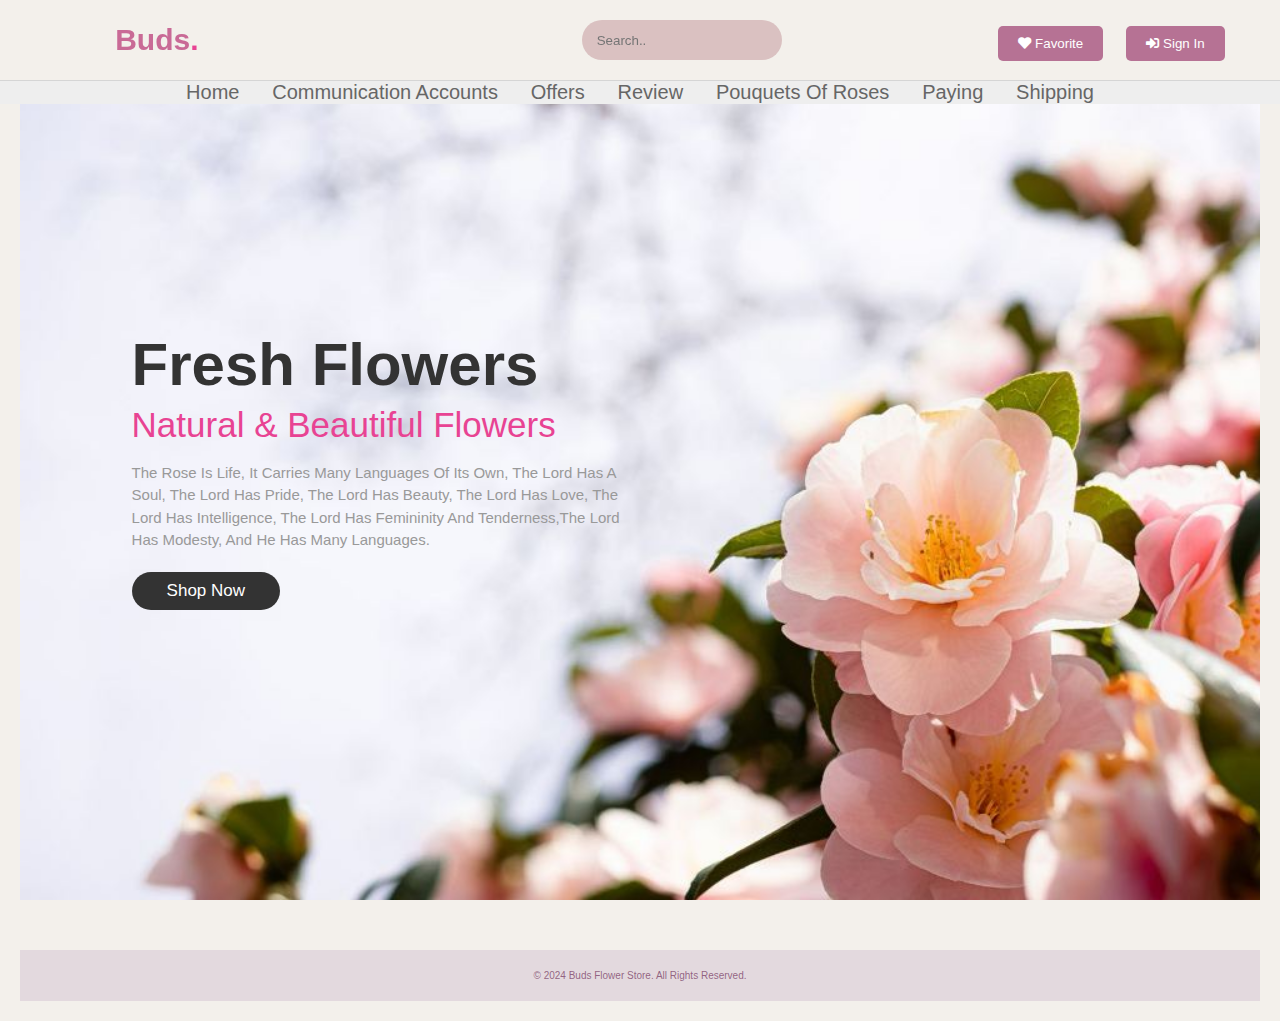
<file: index.html>
<!DOCTYPE html>
<html lang="en">
    <head>
    <meta charset="UTF-8">
    <meta http-equiv="X-UA-Compatible" content="IE=edge">
    <meta name="viewport" content="width=device-width, initial-scale=1.0">
    <!-- font awesome cdn link-->
    <link rel="stylesheet" href="https://cdnjs.cloudflare.com/ajax/libs/font-awesome/5.15.4/css/all.min.css">
    <!-- custom css fils link-->
    <link rel="stylesheet" href="style.css">
    <title>Buds</title>
    </head>
    <body>
      <!-- header section starts -->
      <header>

        <input type="checkbox" name="" id="toggler">
        <label for="toggler" class="fas fa-bars"></label>

        <a href="#" class="logo">Buds<span>.</span></a>
        <input placeholder="Search.." id="input" class="input" name="text" type="search">
        </form>
  <button class="login-btn"><i class="fas fa-sign-in-alt"></i> sign in </button>
<button class="favorite-btn"><i class="fas fa-heart"></i> Favorite</button>
       
        <nav class="navbar">
        <a href="index.html">Home</a>  
        <a href="html3.html">Communication accounts</a>    
        <a href="home.html">Offers</a>
        <a href="Opinions.html">Review</a>
        <a href="pouquets.html">pouquets of roses</a>
        <a href="paying.html">Paying</a>
        <a href="Shipping.html">Shipping</a>
        </nav>
        <form>

      </header>
       <!-- header section ends-->

       <!-- home section starts-->
       <section class="home" id="home">
        <div class="content">
          <h3>fresh flowers</h3>
          <span> natural & beautiful flowers </span>
          <p>The Rose is life, it carries many languages of its own, 
            the Lord has a soul, the Lord has pride, the Lord has beauty, 
            the Lord has love, the Lord has intelligence,
            the Lord has femininity and tenderness,the Lord has modesty,
             and he has many languages.</p>
             <a href="Rose.html" class="btn">shop now</a>
        </div>
       </section>
       <!-- home section ends -->
       <footer class="footer">
        <p>&copy; 2024 Buds Flower Store. All rights reserved.</p>
      </footer>

    </body>
</html>
</file>
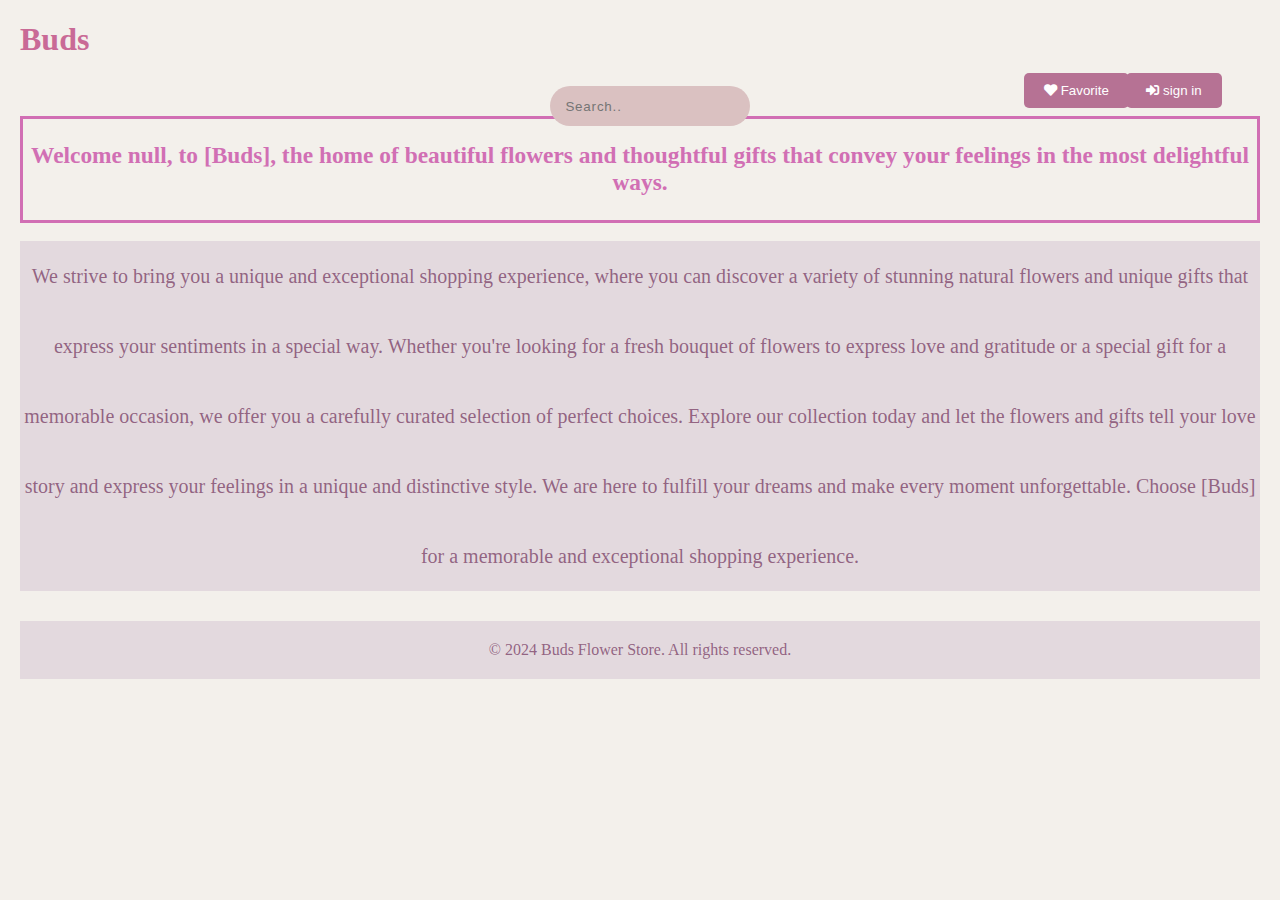
<file: h2.html>
<!DOCTYPE html>
<html>
<head>
    <meta charset="UTF-8">
    <title> what it is Buds?</title>
    <link rel="stylesheet" type="text/css" href="c2.css" media="all">
    <link rel="stylesheet" href="https://cdnjs.cloudflare.com/ajax/libs/font-awesome/5.15.4/css/all.min.css">
</head>
<body>
    <p> <h1>Buds</h1></p> <br>
    <br>
    <div class="pr1">
    <script type = "text/javascript">
        
         var name; 
        
         name = window.prompt( "Please enter your name" );
        
         document.writeln( "<h3>Welcome " + name +
         ", to [Buds], the home of beautiful flowers and thoughtful gifts that convey your feelings in the most delightful ways.</h3>" );
        
         </script>
         </div> <br>
    <div class="p1">
        We strive to bring you a unique and exceptional shopping experience, where you can discover a variety of stunning natural flowers and unique gifts that express your sentiments in a special way.
       Whether you're looking for a fresh bouquet of flowers to express love and gratitude or a special gift for a memorable occasion, we offer you a carefully curated selection of perfect choices. Explore our collection today and let the flowers and gifts tell your love story and express your feelings in a unique and distinctive style.
       We are here to fulfill your dreams and make every moment unforgettable. Choose [Buds] for a memorable and exceptional shopping experience.
    </div>
    <button class="login-btn"><i class="fas fa-sign-in-alt"></i> sign in </button>
    <button class="favorite-btn"><i class="fas fa-heart"></i> Favorite</button>
    <form>
        <input placeholder="Search.." id="input" class="input" name="text" type="search">     
    </form>     
    <footer class="footer">
        <p>&copy; 2024 Buds Flower Store. All rights reserved.</p>
      </footer>
</body>
</html>
</file>
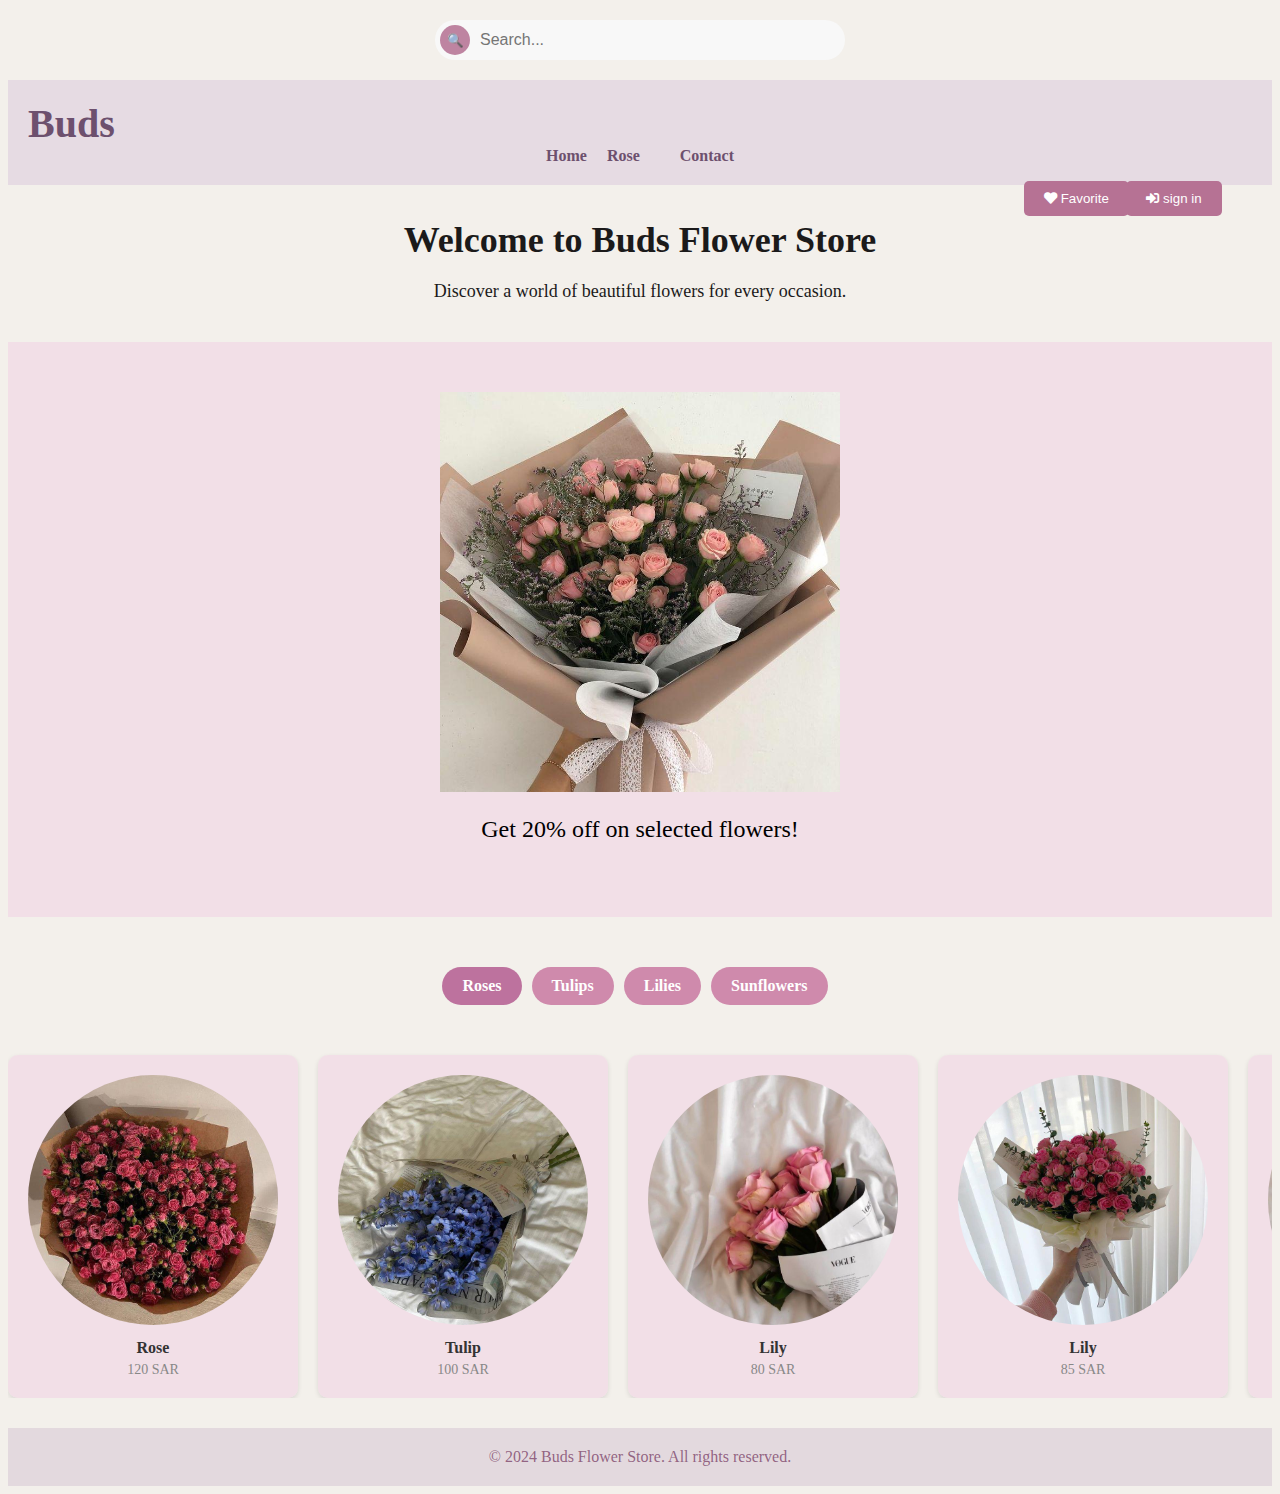
<file: home.html>
<!DOCTYPE html>
<html>
<head>
  <title>Flower Store</title>
  <link rel="stylesheet" type="text/css" href="home.css" media="all">
  <link rel="stylesheet" href="https://cdnjs.cloudflare.com/ajax/libs/font-awesome/5.15.4/css/all.min.css">

</head>
<body>
  <button class="login-btn"><i class="fas fa-sign-in-alt"></i> sign in </button>
  <button class="favorite-btn"><i class="fas fa-heart"></i> Favorite</button>
    <div class="search-bar">
        <button class="search-button">&#128269;</button>
        <input type="text" class="search-input" placeholder="Search...">
        
      </div>

    <div class="navbar">
        <div class="logo">
          <a href="#" style="font-size: 40px;">Buds </a>
        </div>
        <ul class="nav-links">
          <li><a href="index.html">Home</a></li>
          <li><a href="Rose.html">Rose</a></li>
          <li><a href="#"></a></li>
          <li><a href="#">Contact</a></li>
        </ul>
      </div>
      <div class="welcome-section">
        <h1>Welcome to Buds Flower Store</h1>
        <p>Discover a world of beautiful flowers for every occasion.</p>
        
      </div>
     
      
  <div class="offer-section">
    <img class="offer-image" src="img/f5.jpeg" alt="Offer Image">
    <p class="offer-discount">Get 20% off on selected flowers!</p>
  </div>
      
      
      <div class="store-container">
        <!-- Store items code -->
      </div>



      <div class="categories">
        <div class="category selected" onclick="selectCategory(this)">Roses</div>
        <div class="category" onclick="selectCategory(this)">Tulips</div>
        <div class="category" onclick="selectCategory(this)">Lilies</div>
        <div class="category" onclick="selectCategory(this)">Sunflowers</div>
      </div>

  <div class="store-container">
    <div class="store-item">
      <img src="img/f6.jpeg" alt="Flower 1">
      <div class="name">Rose</div>
      <div class="price">120 SAR</div>
    </div>
    
    <div class="store-item">
      <img src="img/f2.jpeg" alt="Flower 2">
      <div class="name">Tulip</div>
      <div class="price">  100 SAR</div>
    </div>
    
    <div class="store-item">
      <img src="img/f3.jpeg" alt="Flower 3">
      <div class="name">Lily</div>
      <div class="price">80 SAR</div>
    </div>
    <div class="store-item">
        <img src="img/f4.jpeg" alt="Flower 3">
        <div class="name">Lily</div>
        <div class="price">85 SAR</div>
      </div>

      <div class="store-item">
        <img src="img/f3.jpeg" alt="Flower 3">
        <div class="name">Lily</div>
        <div class="price">90 SAR</div>
      </div>
      <div class="store-item">
        <img src="img/f4.jpeg" alt="Flower 3">
        <div class="name">Lily</div>
        <div class="price">95 SAR</div>
      </div>

      <div class="store-item">
        <img src="img/f7.jpeg" alt="Flower 3">
        <div class="name">Lily</div>
        <div class="price">  110 SAR</div>
      </div>
    
    <!-- Add more store items here -->
  </div>
  
  
  <footer class="footer">
    <p>&copy; 2024 Buds Flower Store. All rights reserved.</p>
  </footer>
  <script>
    // JavaScript code
    window.addEventListener('DOMContentLoaded', function() {
      // Get references to the store items
      const storeItems = document.querySelectorAll('.store-item');
      
      // Add event listener to each store item for click
      storeItems.forEach(function(item) {
        item.addEventListener('click', function() {
          // Get the name and price of the clicked item
          const name = item.querySelector('.name').textContent;
          const price = item.querySelector('.price').textContent;
          
          // Display the clicked item's details in an alert
          alert(`You selected ${name} priced at ${price}`);
        });
      });
    });
  </script>
</body>
</html>
</file>
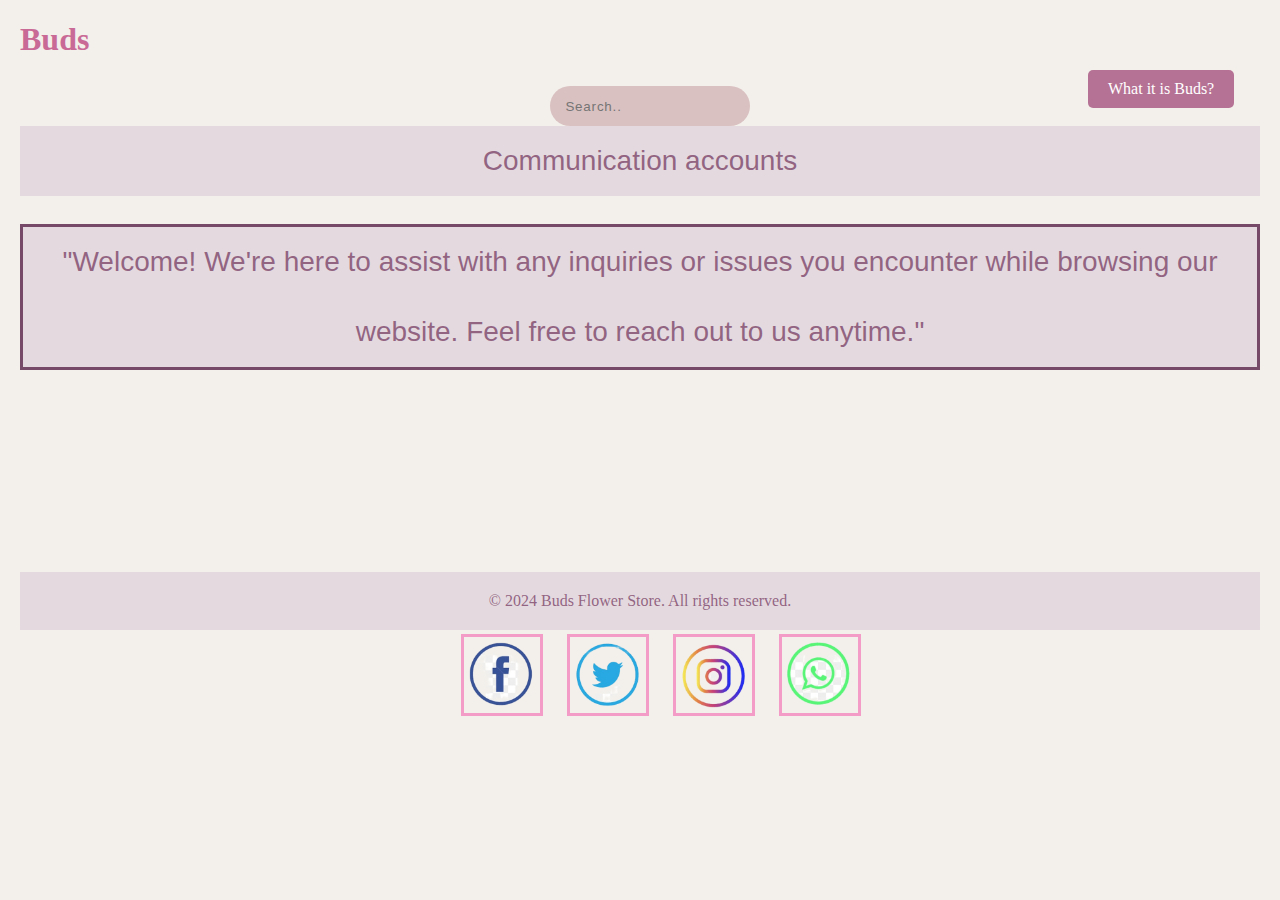
<file: html3.html>
<!DOCTYPE html>
<html>
<head>
    <meta charset="UTF-8">
    <title> Communication accounts</title>
    <link rel="stylesheet" type="text/css" href="css3.css" media="all">
</head>
<body>
    
    <p> <h1>Buds</h1></p> <br>
    
    
    <form>
     <input placeholder="Search.." id="input" class="input" name="text" type="search">     
    </form>

    <P class="p1">Communication accounts</P>
    <div class="p11">
      <a href="h2.html" class="btn">What it is Buds?</a>
    </div>
    <p class="p2">"Welcome! We're here to assist with any inquiries or issues you encounter while browsing our website. Feel free to reach out to us anytime."</p>
     <div class="s1">
    <a href="https://www.facebook.com" target="_blank" ><img src="f.png" alt="Facebook" class="social-icon"></a>
    <a href="https://twitter.com" target="_blank" ><img src="t.png" alt="twitter" class="social-icon"></a>
    <a href="https://www.instagram.com" target="_blank" ><img src="in.png" alt="instagram" class="social-icon"></a>
    <a href="https://web.whatsapp.com" target="_blank" ><img src="w.png" alt="whatsapp" class="social-icon"></a>
  </div>
  <br><br><br>
  
  <br><br><br><br><br>
  <footer class="footer">
    <p>&copy; 2024 Buds Flower Store. All rights reserved.</p>
  </footer>
 
</body>
</file>
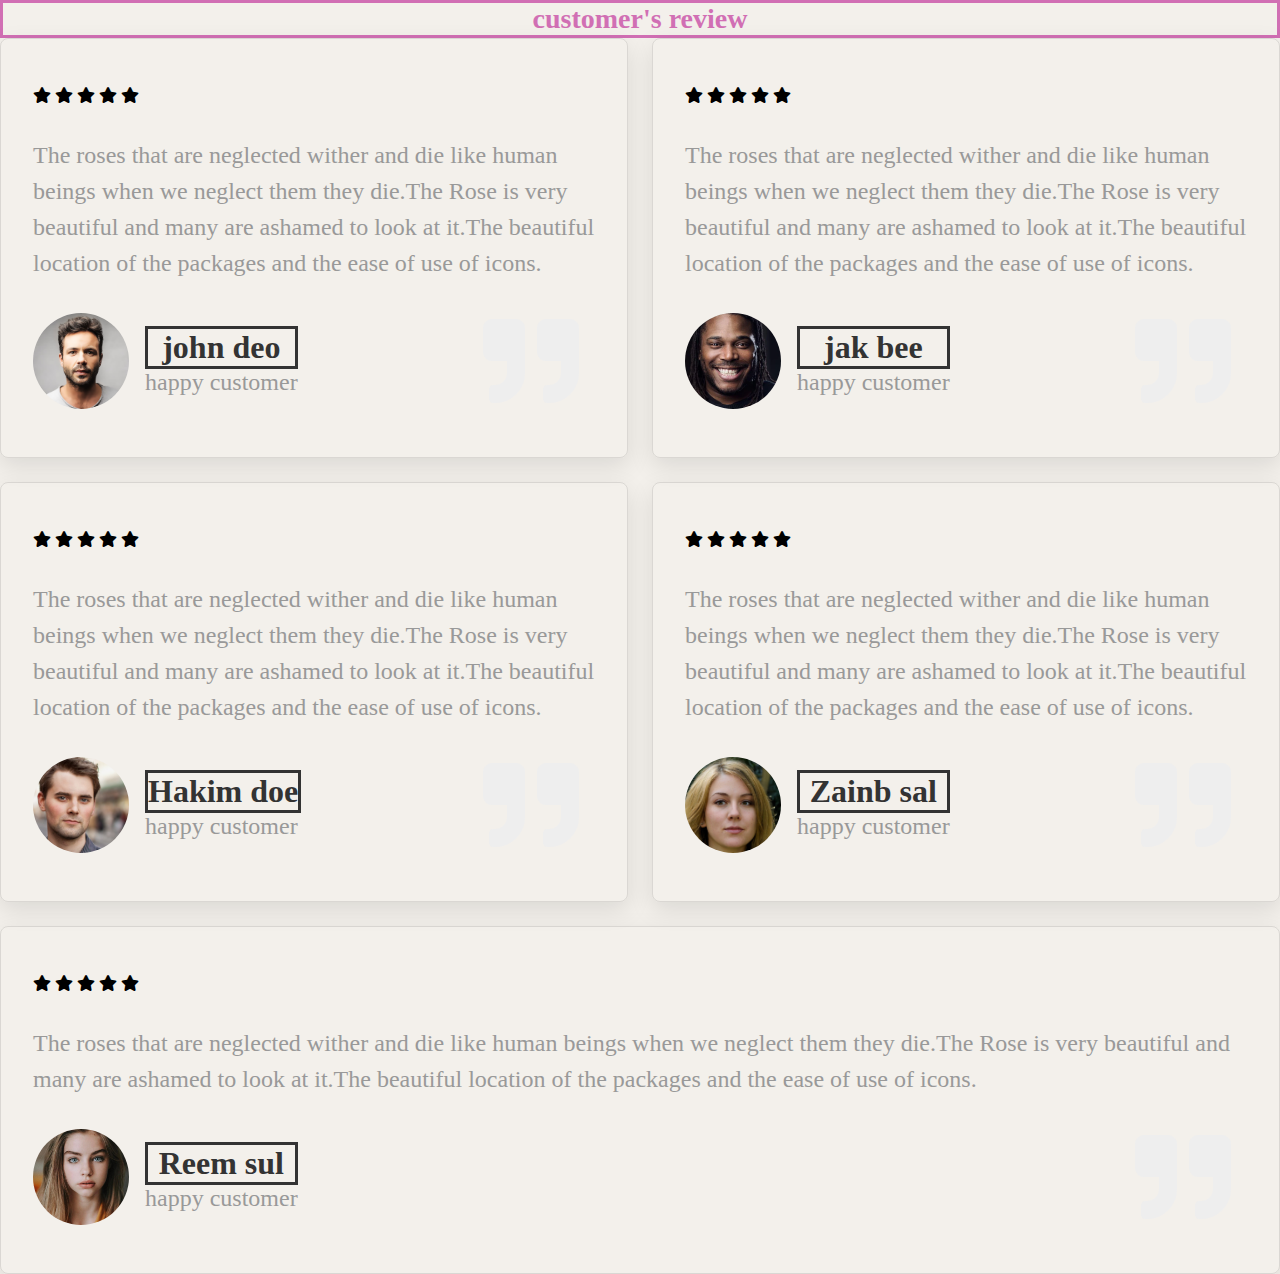
<file: Opinions.html>
<!DOCTYPE html>
<html lang="en">
    <head>
    <meta charset="UTF-8">
    <meta http-equiv="X-UA-Compatible" content="IE=edge">
    <meta name="viewport" content="width=device-width, initial-scale=1.0">
    <!-- font awesome cdn link-->
    <link rel="stylesheet" href="https://cdnjs.cloudflare.com/ajax/libs/font-awesome/5.15.4/css/all.min.css">
    <!-- custom css fils link-->
    <link rel="stylesheet" href="style..css">
    <title>customer's review </title>
    </head>
    <body>
        <!-- review section starts -->

        <section class="review" id="review">
          <h3 class="heading">  <span> customer's review</span> </h3>
         
          <div class="box-container">
         
          <div class="box">
          <div class="starts">
          <i class="fas fa-star"></i>
          <i class="fas fa-star"></i>
          <i class="fas fa-star"></i>
          <i class="fas fa-star"></i>
          <i class="fas fa-star"></i>
          </div>
          <p>The roses that are neglected wither and die like human beings  
          when we neglect them they die.The Rose is very beautiful and many 
          are ashamed to look at it.The beautiful location of the packages 
          and the ease of use of icons.</p>
          <div class="user">
          <img src="photos/cc1.jpeg" alt="">
          <div class="user-info">
          <h3>john deo</h3>
          <span>happy customer</span>
          </div>
          </div>
          <span class="fas fa-quote-right"></span>
          </div>
         
          <div class="box">
          <div class="starts">
          <i class="fas fa-star"></i>
          <i class="fas fa-star"></i>
          <i class="fas fa-star"></i>
          <i class="fas fa-star"></i>
          <i class="fas fa-star"></i>
          </div>
          <p>The roses that are neglected wither and die like human beings  
          when we neglect them they die.The Rose is very beautiful and many 
          are ashamed to look at it.The beautiful location of the packages 
          and the ease of use of icons.</p>
          <div class="user">
          <img src="photos/cc2.png" alt="">
          <div class="user-info">
          <h3>jak bee</h3>
          <span>happy customer</span>
          </div>
          </div>
          <span class="fas fa-quote-right"></span>
          </div>
         
         
          <div class="box">
          <div class="starts">
          <i class="fas fa-star"></i>
          <i class="fas fa-star"></i>
          <i class="fas fa-star"></i>
          <i class="fas fa-star"></i>
          <i class="fas fa-star"></i>
          </div>
          <p>The roses that are neglected wither and die like human beings  
          when we neglect them they die.The Rose is very beautiful and many 
          are ashamed to look at it.The beautiful location of the packages 
          and the ease of use of icons.</p>
          <div class="user">
          <img src="photos/cc3.jpeg" alt="">
          <div class="user-info">
          <h3>Hakim doe</h3>
          <span>happy customer</span>
          </div>
          </div>
          <span class="fas fa-quote-right"></span>
          </div>

          <div class="box">
            <div class="starts">
            <i class="fas fa-star"></i>
            <i class="fas fa-star"></i>
            <i class="fas fa-star"></i>
            <i class="fas fa-star"></i>
            <i class="fas fa-star"></i>
            </div>
            <p>The roses that are neglected wither and die like human beings  
            when we neglect them they die.The Rose is very beautiful and many 
            are ashamed to look at it.The beautiful location of the packages 
            and the ease of use of icons.</p>
            <div class="user">
            <img src="photos/cc4.jpeg" alt="">
            <div class="user-info">
            <h3>Zainb sal</h3>
            <span>happy customer</span>
            </div>
            </div>
            <span class="fas fa-quote-right"></span>
            </div>


            <div class="box">
              <div class="starts">
              <i class="fas fa-star"></i>
              <i class="fas fa-star"></i>
              <i class="fas fa-star"></i>
              <i class="fas fa-star"></i>
              <i class="fas fa-star"></i>
              </div>
              <p>The roses that are neglected wither and die like human beings  
              when we neglect them they die.The Rose is very beautiful and many 
              are ashamed to look at it.The beautiful location of the packages 
              and the ease of use of icons.</p>
              <div class="user">
              <img src="photos/cc5.jpeg" alt="">
              <div class="user-info">
              <h3>Reem sul</h3>
              <span>happy customer</span>
              </div>
              </div>
              <span class="fas fa-quote-right"></span>
              </div>
           

          </div>
          </section>

        <!-- review section ndes -->
      
    </body>
</html>
</file>
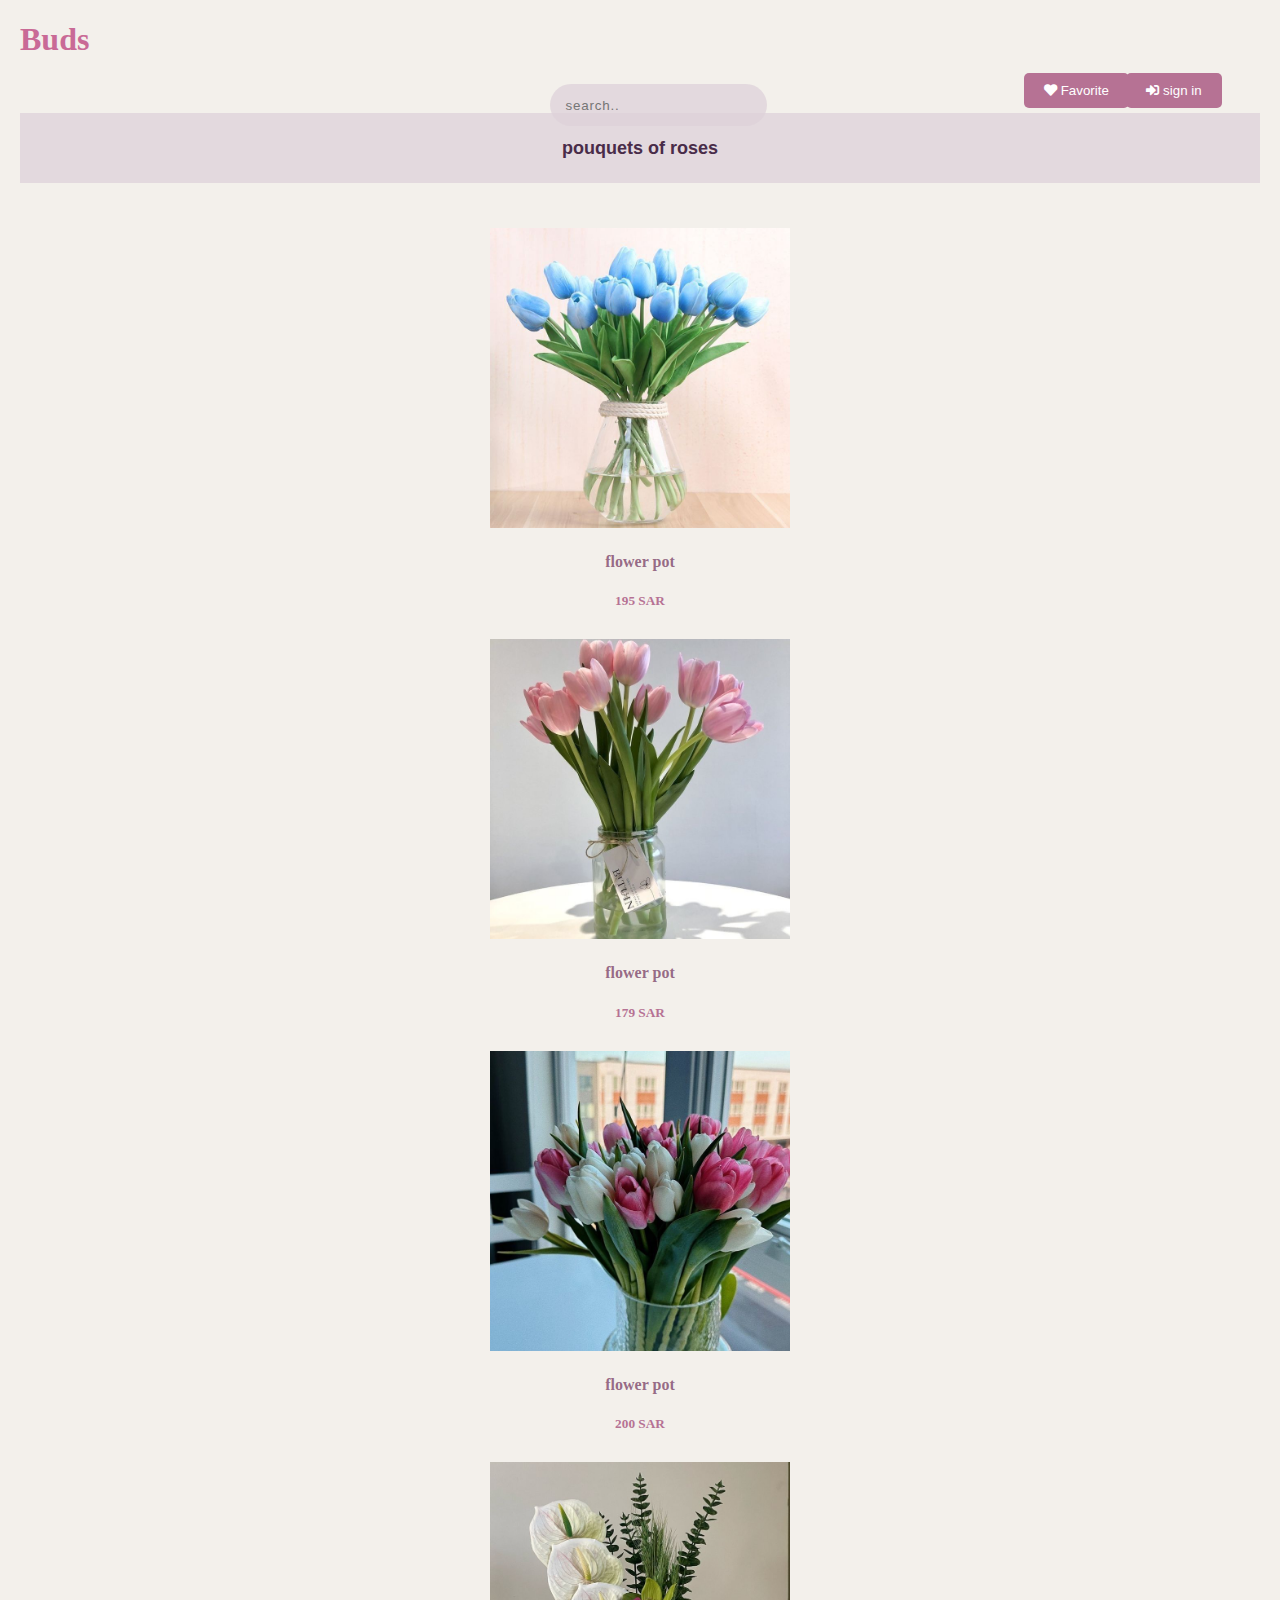
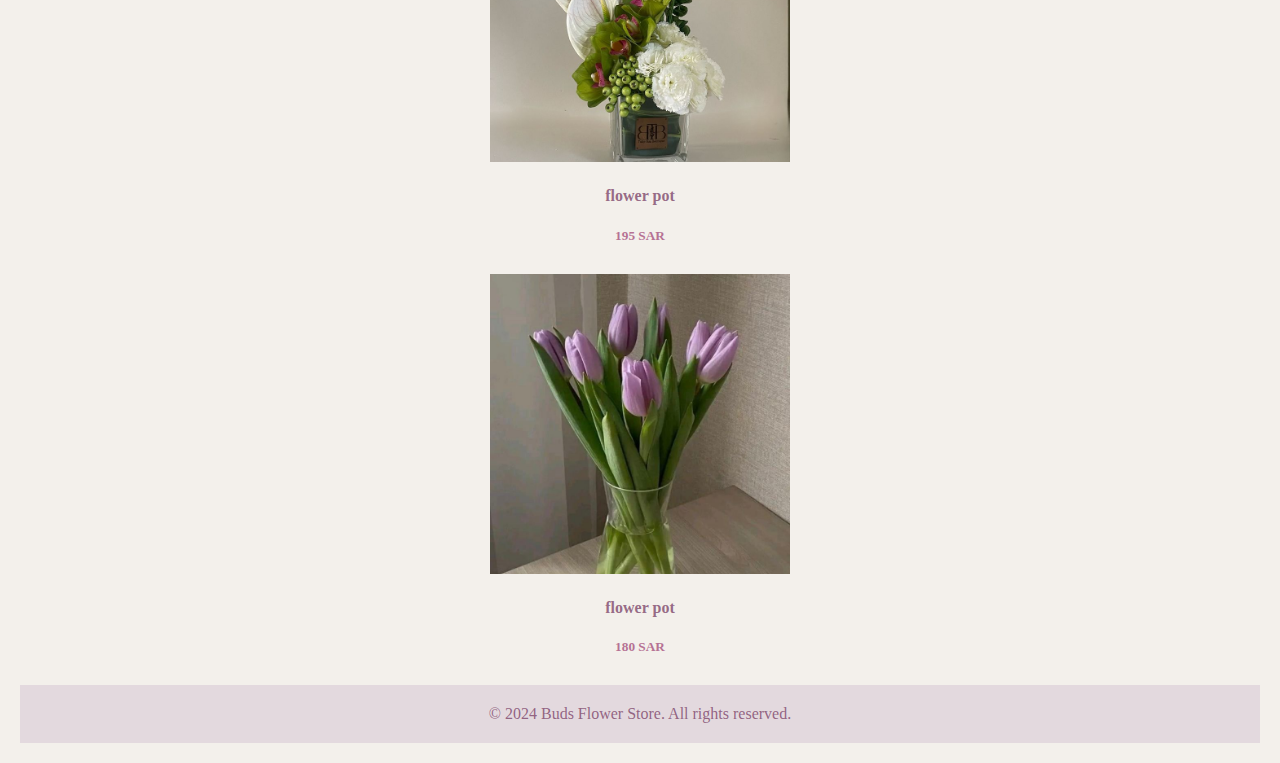
<file: pouquets.html>
<!doctype html>
<html>
  <head>
    <title>pouquets of roses </title>
    <meta charset="utf-8">
<link href ="pouquetscss.css" rel ="stylesheet" type ="text/css" media="all">  
    <link rel="stylesheet" href="https://cdnjs.cloudflare.com/ajax/libs/font-awesome/5.15.4/css/all.min.css"> 
  <link rel="stylesheet" href="https://cdnjs.cloudflare.com/ajax/libs/font-awesome/5.15.4/css/all.min.css"> </head><head>  
    <link rel="stylesheet" href="https://cdnjs.cloudflare.com/ajax/libs/font-awesome/5.15.4/css/all.min.css"> </head>
</head>
  <body>
   <p><h1>Buds </h1></p><br>
   <form >
   <input placeholder="search.. "id =" input " class =" input " name =" text" type =" search">
   </form> 
<button class="login-btn"><i class="fas fa-sign-in-alt"></i> sign in </button>
<button class="favorite-btn"><i class="fas fa-heart"></i> Favorite</button>
 
  
 <section>
  <section class ="new product">
    <div class = "center-text">
<h2> pouquets of roses</h2>
    </div>
    <div class ="new-content">
      <div class = "row"> 
      <img src ="IMG-1.png" alt =""> 
      <h4> flower pot </h4>
      <h5>195 SAR </h5>
      </div>
    </div>
  </div>
</div>
<div class ="new-content">
  <div class = "row"> 
    <img src ="IMG-2.png" alt =""> 
    <h4> flower pot </h4>
    <h5>179 SAR </h5>
    </div>
  </div>
</div>
<div class ="new-content">
  <div class = "row"> 
    <img src ="IMG-3.png" alt =""> 
    <h4> flower pot </h4>
    <h5>200 SAR </h5>
    </div>
  </div>
</div>
<div class ="new-content">
  <div class = "row"> 
    <img src ="IMG-4.png" alt =""> 
    <h4> flower pot </h4>
    <h5>195 SAR </h5>
    </div>
  </div>
</div>
<div class ="new-content">
  <div class = "row"> 
    <img src ="IMG-5.png" alt =""> 
    <h4> flower pot </h4>
    <h5>180 SAR </h5>
    </div>
  </div>

  <footer class="footer">
    <p>&copy; 2024 Buds Flower Store. All rights reserved.</p>
  </footer>

 </section>
 </section>
  </body>
</html>
</file>
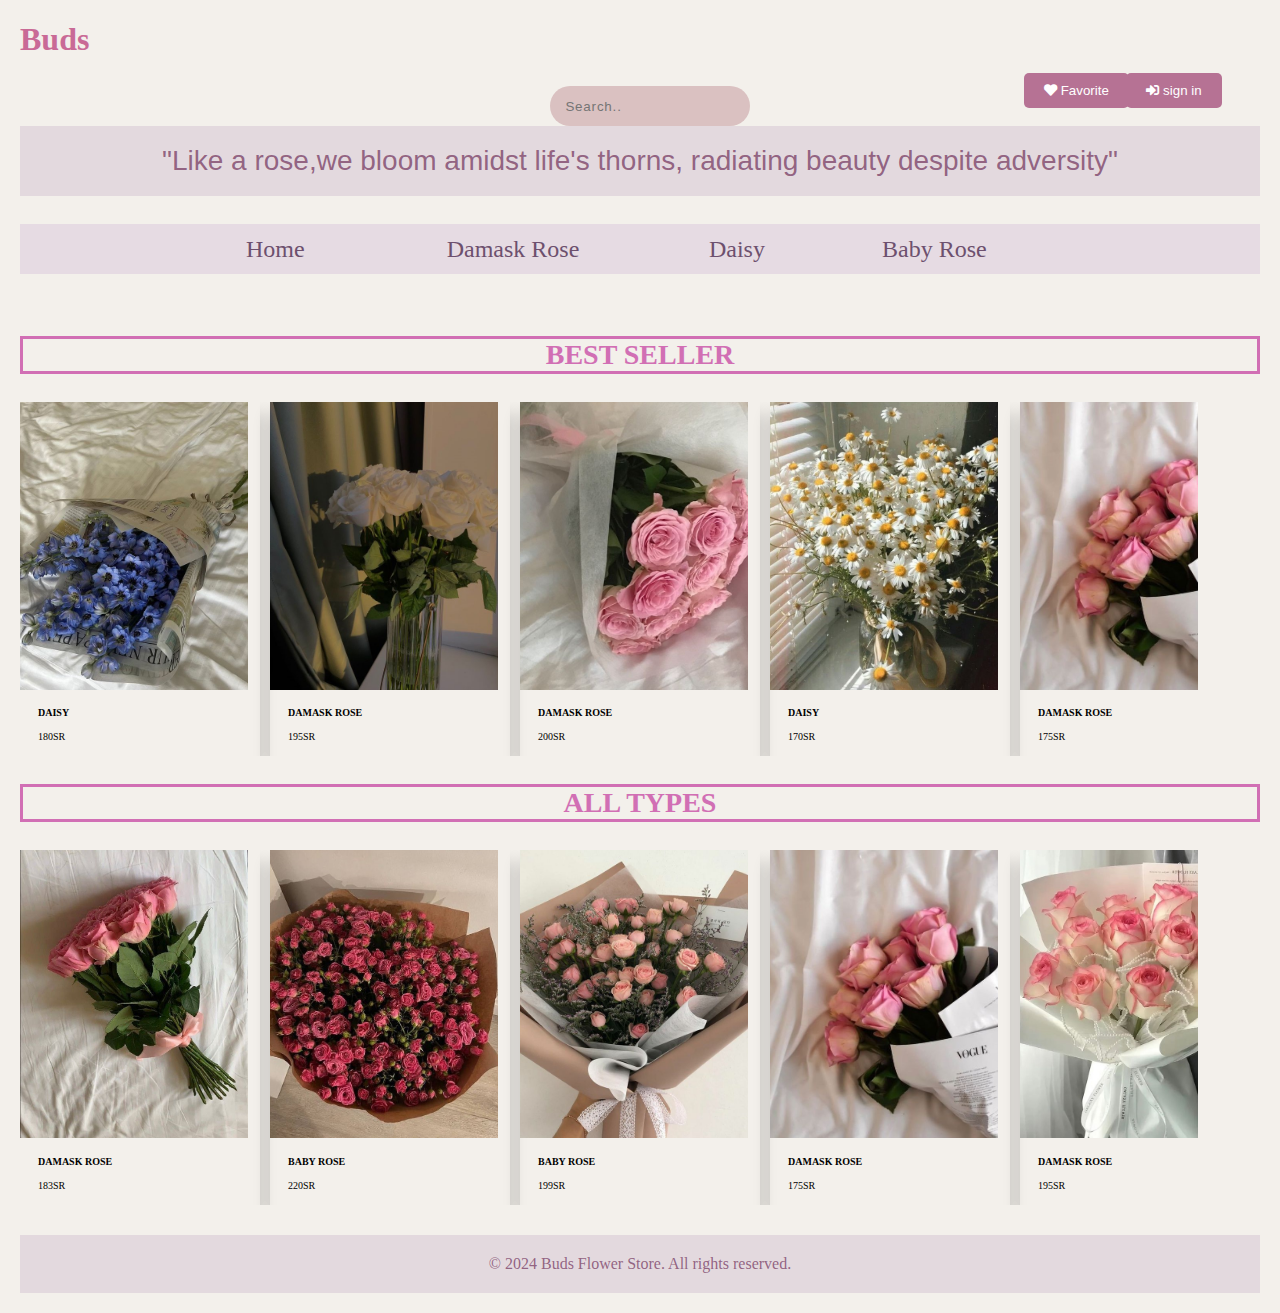
<file: Rose.html>
<!DOCTYPE html>
<html>
<head>
    <meta charset="UTF-8">
    <title> Buds</title>
    <link rel="stylesheet" type="text/css" href="css.css" media="all">
    <link rel="stylesheet" href="https://cdnjs.cloudflare.com/ajax/libs/font-awesome/5.15.4/css/all.min.css">
</head>
<body>
    
    <p> <h1>Buds</h1></p> <br>
    <button class="login-btn"><i class="fas fa-sign-in-alt"></i> sign in </button>
<button class="favorite-btn"><i class="fas fa-heart"></i> Favorite</button>
    
    <form>
     <input placeholder="Search.." id="input" class="input" name="text" type="search">     
    </form>
    <p class="p1">
        "Like a rose,we bloom amidst life's thorns, radiating beauty despite adversity"
    </p>
   <p>
   
     <nav>
        <ul class="nevr">
        <a class="li1" href="index.html">Home</a>
        <a class="li2" href="dmask.html">Damask Rose</a>
        <a class="li3" href="">Daisy</a>
        <a class="li4" href="">Baby Rose</a>
        </ul>
     </nav>
   </p>
   <br>
   <h3 > BEST SELLER</h3>
<div class="conct">
  <div class="items">

    <div class="rose">
        <div class="img-c">
            <img  class="imgs"  src="q3.jpg"   >
        </div>
        
        <div class="text">
            <h4>DAISY</h4>
            <p>180SR</p>
        </div> 
    </div>
    <div class="rose">
        <div class="img-c">
            <img  class="imgs" src="j4.jpg"  >
        </div>
        
        <div class="text">
            <h4>DAMASK ROSE</h4>
            <p>195SR</p>
        </div> 
    </div>
    <div class="rose">
        <div class="img-c">
            <img  class="imgs"src= " j7.jpg"    >
        </div>
        
        <div class="text">
            <h4>DAMASK ROSE</h4>
            <p>200SR</p>
        </div> 
    </div>
    <div class="rose">
        <div class="img-c">
            <img  class="imgs"   src="q5.jpg"  >
        </div>
        
        <div class="text">
            <h4>DAISY</h4>
            <p>170SR</p>
        </div> 
    </div>
    <div class="rose">
        <div class="img-c">
            <img  class="imgs"  src="j2.jpg" >
        </div>
        
        <div class="text">
            <h4>DAMASK ROSE</h4>
            <p>175SR</p>
        </div> 
    </div>
    <div class="rose">
        <div class="img-c">
            <img  class="imgs" src="b4.jpg"   >
        </div>
        
        <div class="text">
            <h4>BABY ROSE</h4>
            <p>190SR</p>
        </div> 
    </div>
    </div>
    </div>  
</div>
   <h3>ALL TYPES</h3>
   <div class="conct">
<div class="items">

<div class="rose">
    <div class="img-c">
        <img  class="imgs"  src="j5.jpg"  >
    </div>
    
    <div class="text">
        <h4>DAMASK ROSE</h4>
        <p>183SR</p>
    </div> 
</div>
<div class="rose">
    <div class="img-c">
        <img  class="imgs" src="b2.jpg"  >
    </div>
    
    <div class="text">
        <h4>BABY ROSE</h4>
        <p>220SR</p>
    </div> 
</div>
<div class="rose">
    <div class="img-c">
        <img  class="imgs"src="b4.jpg"  >
    </div>
    
    <div class="text">
        <h4>BABY ROSE</h4>
        <p>199SR</p>
    </div> 
</div>
<div class="rose">
    <div class="img-c">
        <img  class="imgs"   src="j2.jpg"  >
    </div>
    
    <div class="text">
        <h4>DAMASK ROSE</h4>
        <p>175SR</p>
    </div> 
</div>
<div class="rose">
    <div class="img-c">
        <img  class="imgs"  src="j8.jpg"  >
    </div>
    
    <div class="text">
        <h4>DAMASK ROSE</h4>
        <p>195SR</p>
    </div> 
</div>
<div class="rose">
    <div class="img-c">
        <img  class="imgs"src="q3.jpg"  >
    </div>
    
    <div class="text">
        <h4>DAISY</h4>
        <p>180SR</p>
    </div> 
</div>
<div class="rose">
    <div class="img-c">
        <img  class="imgs" src="b5.jpg"  >
    </div>
    
    <div class="text">
        <h4>BABY ROSE</h4>
        <p>210SR</p>
    </div> 
</div>
<div class="rose">
    <div class="img-c">
        <img  class="imgs"  src="q2.jpg"  >
    </div>
    
    <div class="text">
        <h4>DAISY</h4>
        <p>200SR</p>
    </div> 
</div> 
<div class="rose">
    <div class="img-c">
        <img  class="imgs"  src="b1.jpg"   >
    </div>
    
    <div class="text">
        <h4>BABY ROSE</h4>
        <p>195SR</p>
    </div> 
</div>
<div class="rose">
    <div class="img-c">
        <img  class="imgs" src="j4.jpg"  >
    </div>
    
    <div class="text">
        <h4>DAMASK ROSE</h4>
        <p>183SR</p>
    </div> 
</div>

</div>
</div>  
</div>
<footer class="footer">
    <p>&copy; 2024 Buds Flower Store. All rights reserved.</p>
  </footer>
        



</body>


</html>
</file>
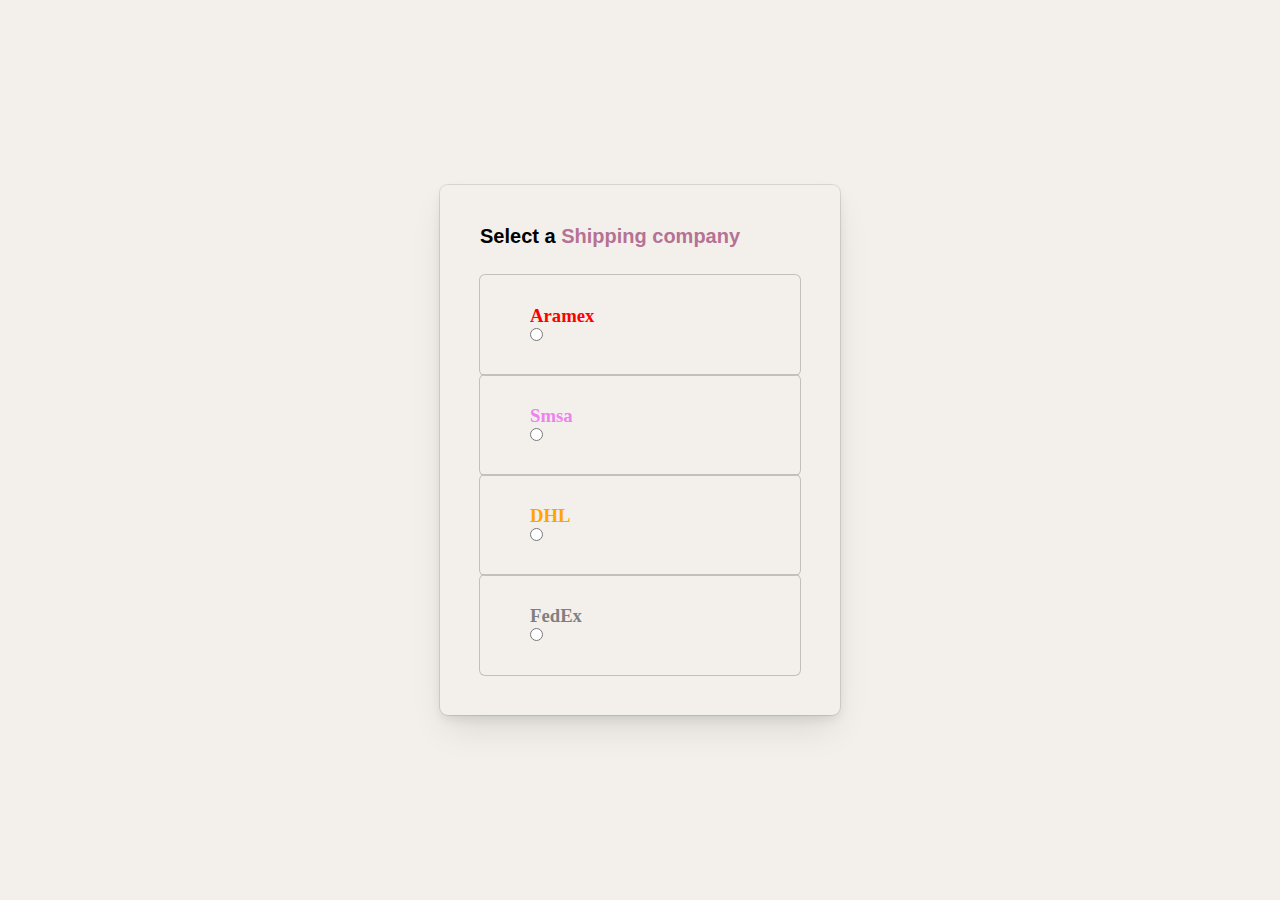
<file: Shipping.html>
<!DOCTYPE html>

 <html>
 <head>
 	<title> Shipping company </title>
     <style>
        body{
        background-color: rgb(243, 240, 235);
        
    }
     </style>
 </head>

  
    <div class="container">
        <div class="title">

        	 <body>
            <h4>Select a <span style="color: #b67294">Shipping company</span> </h4>
        </div>
      
          <div class="category"> 


          <label> <span style="color:red";> <h3> Aramex </h3> 
                <input type="radio" id="html" value="html" ></label>
                        

                <label> <span style="color:violet">
                	<h3> Smsa </h3>
                        <input type="radio" id="html" value="html" ></label>
                   
                    
                 <label> <span style="color:orange";>   <h3> DHL </h3>
                        <input type="radio" id="html" value="html" ></label>
                 
              
                <label> <span style="color:gray";> <h3> FedEx </h3>
                        <input type="radio" id="html" value="html" ></label>
                    
                

   <style>
         	
*{
    margin: 0;
    padding: 0;
    box-sizing: border-box;
}

body{
    display: flex;
    justify-content: center;
    align-items: center;
    min-height: 100vh;
}

.container{
    width: 400px;
    border-radius: 8px;
    padding: 40px;
    box-shadow: 0 0 0 1px rgba(0, 0, 0, 0.1),
                0 5px 12px -2px rgba(0, 0, 0, 0.1),
                0 18px 36px -6px rgba(0, 0, 0, 0.1);
}

.container .title{
    font-size: 20px;
    font-family: Arial, Helvetica, sans-serif;
    height: 50px;
}




.category label{
     width: 100%; 
     height: 50px; 
    height: 100px;
    padding: 50px;
    box-shadow: 0px 0px 0px 1px rgba(0, 0, 0, 0.2);
    display: flex;
    /* justify-content: space-between; */
   
    align-items: center;
    cursor: pointer;
    border-radius: 5px;
    position: relative;
}

/* label:nth-child(2), label:nth-child(3){
    margin: 15px 0;
} */

    </style>
  </body>
</html>
</file>
<file: style.css>
:root{
    --pink:#e84393;
}

*{
    margin:0; padding:0;
    box-sizing: border-box;
    font-family: Verdana, Geneva, Tahoma, sans-serif;
    outline: none; border:none;
    text-decoration: none;
    text-transform: capitalize;
    transition: .2s linear;
}
body{
    background-color: rgb(243, 240, 235);
    
    
}

html{
    font-size: 62.5%;
    scroll-behavior: smooth;
    scroll-padding-top: 6rem;
    overflow-x: hidden;
}

 section{
    padding:2rem 9%;
 }

 .btn{
    display: inline-block;
    margin-top: 1rem;
    border-radius: 5rem;
    background:#333;
    color:#ffffff;
    padding:.9rem 3.5rem;
    cursor: pointer;
    font-size: 1.7rem;
}

.btn:hover{
    background:var(--pink);
}

body{
    background-color: rgb(243, 240, 235);
    margin: 20px;
}

header{
    position: fixed;
    top:0; left:0; right:0;
    background-color: rgb(243, 240, 235);
    width: 100%;
    padding: 2rem 9%;
    display: flex;
    align-items: center;
    justify-content: space-between;
    z-index: 1000;
    box-shadow: 0 .5rem 1rem ;

}

.input{
    width: 200px;
    height: 40px;
    border: none;
    outline: none;
    caret-color: rgb(196, 62, 21);
    background-color: rgb(218, 193, 193);
    border-radius: 30px;
    padding-left: 15px;
    left: 0.8px;
    color: rgb(19, 19, 19);
}

header .logo{
    font-size: 3rem;
    color: rgb(201,106,150);
    font-weight: bolder;  
}

header .logo span{
    color:var(--pink);
}

header .navbar{
    position: absolute;
    top:100%; left:0; right:0;
    background:#eee;
    border-top: .1rem solid rgba(0,0,0,.1);
}

header .navbar a{
    font-size: 2rem;
    padding:0 1.5rem;
    color: #666;   
}

header .navbar a:hover{
    color:var(--pink);
}

header #toggler:checked ~ .navbar{
    clip-path:polygon(0 0, 100% 0, 100% 100%, 0% 100%);
}

.login-btn, .favorite-btn {
    background-color: #b67294;
    color: #fff;
    padding: 10px 20px;
    border: none;
    border-radius: 5px;
    cursor: pointer; 
  }
  
  .login-btn:hover, .favorite-btn:hover {
    background-color: #492c49;
  }
  
  .fa {
    margin-right: 5px; 
  }
  .login-btn{
    position: absolute;
    bottom: 24%;
    left: 88%;
  }
  .favorite-btn {
    position: absolute;
    bottom: 24%;
    left: 78%;
  }

header #toggler{
    display: none;
}

header .fa-bars{
    font-size: 3rem;
    color: #333;
    border-radius: .5rem;
    padding: .5rem 1.5rem;
    cursor: pointer;
    border: .1rem solid rgba(0,0,0,.3);
    display: none;
}

.home{
    width: 100%;
    display: flex;
    align-items: center;
    min-height: 100vh;
    background:url(f1.jpg) no-repeat;
    background-size: cover;
    background-position: center;
    background-attachment: fixed;
}

.home .content{
    max-width: 50rem;
}

.home .content h3{
    font-size: 6rem;
    color: #333;

}

.home .content span{
    font-size: 3.5rem;
    color:var(--pink); 
    padding:1rem 0;
    line-height: 1.5; 
}

.home .content p{
    font-size: 1.5rem;
    color:#999; 
    padding:1rem 0;
    line-height: 1.5; 
}
.navbar{
    display:inline-block ;
    text-align: center;
}
.footer {
    background-color: #ddd0d9bb; 
    color: #74375fbb;
    padding: 20px;
    text-align: center;
    margin-top: 30px;
  }
  
  .footer p {
    margin: 0;
  }

  














/* media queries */
@media (max-width:991px){

    html{
        font-size: 55%;
    }

    header{
        padding:2rem;
    }
    
}

@media (max-width:768px){
     
    header .fa-bars{
        display: block;
    }
    header .navbar{
        position:absolute;
        top:100%; left:0; right:0;
        background:#eee;
        border-top:.1rem solid rgba(0,0,0.1);
        clip-path:polygon(0 0,100% 0,100% 0,0 0);
    }
    header #toggler:checked ~ .navbar{
        clip-path:polygon(0 0,100% 0,100% 100%,0 100%) ;
    }

    header .navbar a{
        margin:1.5rem;
        padding:1.5rem;
        background: #fff;
        border:.1rem solid rgba(0,0,0,.1);
        display: block;
    }
    
}

@media (max-width:450px){

    html{
        font-size: 50%;
    }

}
/* تصميم للأجهزة الصغيرة مثل الهواتف */
@media only screen and (max-width: 600px) {
    /* أضف قواعد CSS هنا لتعديل التصميم للهواتف */
  }
  
  /* تصميم للأجهزة الكبيرة مثل الأجهزة اللوحية */
  @media only screen and (min-width: 601px) and (max-width: 1024px) {
    /* أضف قواعد CSS هنا لتعديل التصميم للأجهزة اللوحية */
  }
  
  /* تصميم للأجهزة الكبيرة جدًا مثل الحواسيب */
  @media only screen and (min-width: 1025px) {
    /* أضف قواعد CSS هنا لتعديل التصميم للحواسيب */
  }
</file>
<file: c2.css>
h1{
    color:rgb(201, 106, 150) ;text-align: left;
    
}
.p1{
    font-family: Georgia, 'Times New Roman', Times, serif;
    font-size: 20px;
    color:#74375fbb;
    text-align: center; 
    background-color: #ddd0d9bb;
    line-height: 70px;
    

}

.pr1{
    color: #d16fb4;
    text-align: left;
    font-size: 20px;
    text-align: center;
    border-style: solid solid solid solid;
    
   
}
body{
    background-color: rgb(243, 240, 235);
    margin: 20px;
    
}
.login-btn, .favorite-btn {
    background-color: #b67294;
    color: #fff;
    padding: 10px 20px;
    border: none;
    border-radius: 5px;
    cursor: pointer;
    
  }
  
  .login-btn:hover, .favorite-btn:hover {
    background-color: #492c49;
  }
  
  .fa {
    margin-right: 5px; 
  }
  .login-btn{
    position: absolute;
    bottom: 88%;
    left: 88%;
  }
  .favorite-btn {
    position: absolute;
    bottom: 88%;
    left: 80%;
  }
  .input {
    width: 200px;
    height: 40px;
    border: none;
    outline: none;
    caret-color: rgb(196, 62, 21);
    background-color: rgb(218, 193, 193);
    border-radius: 30px;
    padding-left: 15px;
    letter-spacing: 0.8px;
    color: rgb(19, 19, 19);
    font-size: 13.4px;
    position: absolute;
    bottom: 86%;
    left: 43%;
  }
  .footer {
    background-color: #ddd0d9bb; 
    color: #74375fbb;
    padding: 20px;
    text-align: center;
    margin-top: 30px;
  }
  
  .footer p {
    margin: 0;
  }
/* تصميم للأجهزة الصغيرة مثل الهواتف */
@media only screen and (max-width: 600px) {
  /* أضف قواعد CSS هنا لتعديل التصميم للهواتف */
}

/* تصميم للأجهزة الكبيرة مثل الأجهزة اللوحية */
@media only screen and (min-width: 601px) and (max-width: 1024px) {
  /* أضف قواعد CSS هنا لتعديل التصميم للأجهزة اللوحية */
}

/* تصميم للأجهزة الكبيرة جدًا مثل الحواسيب */
@media only screen and (min-width: 1025px) {
  /* أضف قواعد CSS هنا لتعديل التصميم للحواسيب */
}
</file>
<file: home.css>
body{
    background-color: rgb(243, 240, 235);
  
    
}

.search-bar {
    display: flex;
    align-items: center;
    max-width: 400px;
    margin: 20px auto;
    background-color: #F8F8F8;
    border-radius: 20px;
    padding: 5px;
  }
  
  .search-input {
    flex: 1;
    border: none;
    background: none;
    padding: 5px;
    font-size: 16px;
  }
  
  .search-button {
    background-color: #be84a1;
    color: white;
    border: none;
    border-radius: 50%;
    width: 30px;
    height: 30px;
    margin-right: 5px;
    cursor: pointer;
  }
  
 

.navbar {
  background-color:  #e6dbe3;
  padding: 20px;
}

.navbar ul {
  list-style-type: none;
  margin: 0;
  padding: 0;
  display: flex;
  justify-content: center;
}

.navbar li {
  margin: 0 10px;
}

.navbar a {
  text-decoration: none;
  color: #6d506e;
  font-weight: bold;
  transition: color 0.3s ease;
}

.navbar a:hover {
  color: #a0749e;
}



/* CSS styles for the wellcome section */
.welcome-section {
     /* Pink color */
    color: rgb(27, 26, 26);
    text-align: center;
    padding: 10px;
  }
  
  .welcome-section h1 {
    font-size: 36px;
    margin-bottom: 20px;
  }
  
  .welcome-section p {
    font-size: 18px;
    margin-bottom: 30px;
  }




/* CSS styles for the offer section */
  .offer-section {
    background-color:  #f1d9e5bb;
    padding: 50px;
    text-align: center;
  }
  
  .offer-image {
    max-width: 400px;
    height: auto;
  }
  
  .offer-discount {
    font-size: 24px;
    margin-top: 20px;
  }

/* CSS styles for the store items */
.store-container {
  display: flex;
  overflow-x: auto;
  padding-top: 30px;
}

.store-item {
  flex: 0 0 200px;
  margin-right: 20px;
  text-align: center;
  background-color:  #f1d9e5bb;
  padding: 20px;
  border-radius: 10px;
  box-shadow: 0 2px 5px rgba(0, 0, 0, 0.1);
  transition: transform 0.3s ease;
}

.store-item:hover {
  transform: scale(1.1);
}

.store-item img {
  width: 250px;
  height: 250px;
  object-fit: cover;
 border-radius: 50%;
}

.store-item .name {
  margin-top: 10px;
  font-weight: bold;
  font-size: 16px;
  color: #333;
}

.store-item .price {
  margin-top: 5px;
  color: #888;
  font-size: 14px;
}

.footer {
    background-color: #ddd0d9bb; 
    color: #74375fbb;
    padding: 20px;
    text-align: center;
    margin-top: 30px;
  }
  
  .footer p {
    margin: 0;
  }


  
.categories {
    display: flex;
    justify-content: center;
    margin: 20px 0;
  }
  
  .category {
    padding: 10px 20px;
    background-color: #cf8aac;
    color: white;
    font-size: 16px;
    font-weight: bold;
    border-radius: 20px;
    margin-right: 10px;
    cursor: pointer;
  }
  
  .category:hover {
    background-color: #a74579;
  }
  
  .selected {
    background-color: #bd729e;
  }
  .login-btn, .favorite-btn {
    background-color: #b67294;
    color: #fff;
    padding: 10px 20px;
    border: none;
    border-radius: 5px;
    cursor: pointer;
    
  }
  
  .login-btn:hover, .favorite-btn:hover {
    background-color: #492c49;
  }
  
  .fa {
    margin-right: 5px; 
  }
  .login-btn{
    position: absolute;
    bottom: 76%;
    left: 88%;
  }
  .favorite-btn {
    position: absolute;
    bottom: 76%;
    left: 80%;
  }
/* تصميم للأجهزة الصغيرة مثل الهواتف */
@media only screen and (max-width: 600px) {
  /* أضف قواعد CSS هنا لتعديل التصميم للهواتف */
}

/* تصميم للأجهزة الكبيرة مثل الأجهزة اللوحية */
@media only screen and (min-width: 601px) and (max-width: 1024px) {
  /* أضف قواعد CSS هنا لتعديل التصميم للأجهزة اللوحية */
}

/* تصميم للأجهزة الكبيرة جدًا مثل الحواسيب */
@media only screen and (min-width: 1025px) {
  /* أضف قواعد CSS هنا لتعديل التصميم للحواسيب */
}
</file>
<file: css3.css>
h1{
    color:rgb(201, 106, 150) ;text-align: left;
    
}
body{
    background-color: rgb(243, 240, 235);
    margin: 20px;
    
}
.input {
    width: 200px;
    height: 40px;
    border: none;
    outline: none;
    caret-color: rgb(196, 62, 21);
    background-color: rgb(218, 193, 193);
    border-radius: 30px;
    padding-left: 15px;
    letter-spacing: 0.8px;
    color: rgb(19, 19, 19);
    font-size: 13.4px;
    position: absolute;
    bottom: 86%;
    left: 43%;
  }
  
  .social-icon {
    width: 76px; 
    height: auto;
    margin-right: 20px;
    border-style: solid solid solid solid;
   border-color: #f39cc8;
  
  }
  .s1{
     position: absolute;
    bottom: 20%;
    left: 36%;
  }
.p1{
    font-family: 'Gill Sans', 'Gill Sans MT', 'Trebuchet MS', sans-serif;
    font-size: 28px;
    color:#74375fbb;
    text-align: center; 
    background-color: #ddd0d9bb;
    line-height: 70px;
    
}

.p2 {
    font-family: 'Gill Sans', 'Gill Sans MT', 'Trebuchet MS', sans-serif;
    font-size: 28px;
    color:#74375fbb;
    text-align: center; 
    background-color: #ddd0d9bb;
    line-height: 70px;
    border-style:solid solid solid solid ;
    border-color:rgb(119, 73, 105) ;
}
.footer {
    background-color: #ddd0d9bb; 
    color: #74375fbb;
    padding: 20px;
    text-align: center;
    margin-top: 30px;
  }
  
  .footer p {
    margin: 0;
  }

  .p11 {
    position: absolute;
    bottom: 88%;
    left: 85%;
  }
  
  .btn {
    padding: 10px 20px;
    background-color: #b67294;
    color: white;
    text-align: center;
    text-decoration: none;
    display: inline-block;
    font-size: 16px;
    border-radius: 5px;
    transition-duration: 0.4s;
  }
  
  .btn:hover {
    background-color: #743e6b;
  }
  
/* تصميم للأجهزة الصغيرة مثل الهواتف */
@media only screen and (max-width: 600px) {
  /* أضف قواعد CSS هنا لتعديل التصميم للهواتف */
}

/* تصميم للأجهزة الكبيرة مثل الأجهزة اللوحية */
@media only screen and (min-width: 601px) and (max-width: 1024px) {
  /* أضف قواعد CSS هنا لتعديل التصميم للأجهزة اللوحية */
}

/* تصميم للأجهزة الكبيرة جدًا مثل الحواسيب */
@media only screen and (min-width: 1025px) {
  /* أضف قواعد CSS هنا لتعديل التصميم للحواسيب */
}
</file>
<file: style..css>
*{
    margin:0; padding:0;
    box-sizing: border-box;
    
}

body{
    background-color: rgb(243, 240, 235);
    margin: 0;
}

h3{
    color: #d16fb4;
    text-align: left;
    font-size: 28px;
    text-align: center;
    border-style: solid solid solid solid;
}
.review .box-container{
    display: flex;
    flex-wrap: wrap;
    gap: 1.5rem;
}

.review .box-container .box{
    flex: 1 1 30rem;
    box-shadow: 0 .5rem 1.5rem rgba(0,0,0,.1);
    border-radius: .5rem;
    padding:3rem 2rem;
    position: relative;
    border:.1rem solid rgba(0,0,0,.1);
}

.review .box-container .box .fa-quote-right{
    position: absolute;
    bottom:3rem; right:3rem;
    font-size: 6rem;
    color: #eee;
}

.review .box-container .box .stars i{
    color:var(--pink);
    font-size: 2rem;
}

.review .box-container .box p{
    color:#999;
    font-size: 1.5rem;
    line-height: 1.5;
    padding-top: 2rem;
}

.review .box-container .box .user{
    display: flex;
    align-items: center;
    padding-top: 2rem;
}

.review .box-container .box .user img{
    height:6rem;
    width:6rem;
    border-radius: 50%;
    object-fit: cover;
    margin-right: 1rem;

}

.review .box-container .box .user h3{
    font-size: 2rem;
    color: #333;

}


.review .box-container .box .user span{
    font-size: 1.5rem;
    color: #999;
    
}
/* تصميم للأجهزة الصغيرة مثل الهواتف */
@media only screen and (max-width: 600px) {
    /* أضف قواعد CSS هنا لتعديل التصميم للهواتف */
  }
  
  /* تصميم للأجهزة الكبيرة مثل الأجهزة اللوحية */
  @media only screen and (min-width: 601px) and (max-width: 1024px) {
    /* أضف قواعد CSS هنا لتعديل التصميم للأجهزة اللوحية */
  }
  
  /* تصميم للأجهزة الكبيرة جدًا مثل الحواسيب */
  @media only screen and (min-width: 1025px) {
    /* أضف قواعد CSS هنا لتعديل التصميم للحواسيب */
  }
</file>
<file: pouquetscss.css>
h1{
  color:rgb(201, 106, 150) ;text-align: left;
  
}
h2{
  font-family: 'Gill Sans', 'Gill Sans MT', 'Trebuchet MS', sans-serif;
  font-size: 28px;
  color:#74375fbb;
  text-align: center; 
  background-color: #ddd0d9bb;
  line-height: 70px;
  
 }
 body{
  background-color: rgb(243, 240, 235);
  margin: 20px;
  
}


 .input{
width: 200px;
height: 40px;
border :none;
outline: none ;
caret-color: (196, 62, 21); 
background-color: #ddd0d9bb ;
border-radius: 30px ;
padding-left: 15px ;
letter-spacing: 0.8px;
color: rgb (19, 19, 19);
font-size :13.4px; 
position: absolute;
bottom: 86%;
left: 43%;
  }

  .login-btn, .favorite-btn {
    background-color: #b67294 ;
    color: #fff;
    padding: 10px 20px;
    border: none;
    border-radius: 5px;
    cursor: pointer;
    
  }
  
  .login-btn:hover, .favorite-btn:hover {
    background-color: #492c49;
  }
  
  .fa {
    margin-right: 5px; 
  }
  .login-btn{
    position: absolute;
    bottom: 88%;
    left: 88%;
  }
  .favorite-btn {
    position: absolute;
    bottom: 88%;
    left: 80%;
  }
.center-text h2  {
text-align: center;
font-size: var(--h2-font);
font-size: large;
color: #492c49;
}
.new-content {
  width: 100%;
  display: inline-block;
  justify-content: space-around;
  flex-wrap: wrap;
  text-align: center;
}
.row {
  margin: 30px auto;
  width: 300px;
  height: 300px;
  cursor: pointer;
  transition: 0.4s ;
}
.row img {
  width: inherit;
  height: inherit;
  object-fit: cover;
}
.row h4 {
color: #74375fbb;
font-weight: bold;
}
.row h5 {
  color: #b67294;
}
.items {
  display: flex;
}

.footer {
  background-color: #ddd0d9bb; 
  color: #74375fbb;
  padding: 20px;
  text-align: center;
  margin-top: 30px;
}

.footer p {
  margin: 0;
}
/* تصميم للأجهزة الصغيرة مثل الهواتف */
@media only screen and (max-width: 600px) {
  /* أضف قواعد CSS هنا لتعديل التصميم للهواتف */
}

/* تصميم للأجهزة الكبيرة مثل الأجهزة اللوحية */
@media only screen and (min-width: 601px) and (max-width: 1024px) {
  /* أضف قواعد CSS هنا لتعديل التصميم للأجهزة اللوحية */
}

/* تصميم للأجهزة الكبيرة جدًا مثل الحواسيب */
@media only screen and (min-width: 1025px) {
  /* أضف قواعد CSS هنا لتعديل التصميم للحواسيب */
}
</file>
<file: css.css>
h1{
    color:rgb(201, 106, 150) ;text-align: left;
    
}


.p1{
    font-family: 'Gill Sans', 'Gill Sans MT', 'Trebuchet MS', sans-serif;
    font-size: 28px;
    color:#74375fbb;
    text-align: center; 
    background-color: #ddd0d9bb;
    line-height: 70px;
    

}
h3{
    color: #d16fb4;
    text-align: left;
    font-size: 28px;
    text-align: center;
    border-style: solid solid solid solid;
   
   
}
body{
    background-color: rgb(243, 240, 235);
    margin: 20px;
    
}

.nevr{
    background-color: #e6dbe3;
    display: flex;
    margin: 0;
    padding: 0;
   list-style: none;
   
  
}
.nevr li{
    display: inline-block;
  
   
}
.nevr a{
    display: block;
    padding:  0 40px 0 40px;
    font-size: 24px;
    color: #6d506e;
   text-decoration: none;
   line-height: 50px;
   transition-duration: .3s;
   
}
.nevr a:hover{
    background-color: #bb9dae;
    
}
.rose{
    box-shadow: 0 12px 16px 0  rgba(0,0,0,0.2);
    transition: 0.3s;
    width: 15rem;
}
.rose:hover{
    box-shadow: 0 60px 90px 0 rgba(15, 14, 15, 0.2);
}
.text{
    padding: 4px 18px ;
}
.imgs{
    width: 100%;
    height: 100%;
    object-fit: contain;

}
.items {
    display: grid;
    gap: 10px; 
    font-size: 10px;
    overflow-x: auto;
    grid-template-columns: repeat(10,1fr);
   

}

.img-c{
    width: 95%;
    height: 18rem;
}
.items .img-c .imgs{
    width: 100%;
    height: 100%;
    object-fit: cover;
}
.conct{
    max-width: 1500px;
    width: 95%;

}
.li4{
    position: relative;
    left: 27% ;
}
.li3{
    position: relative;
    left: 24% ;
}
.li2{
    position: relative;
    left: 20% ;
}
.li1{
    position: relative;
    left: 15% ;
}

  .input {
    width: 200px;
    height: 40px;
    border: none;
    outline: none;
    caret-color: rgb(196, 62, 21);
    background-color: rgb(218, 193, 193);
    border-radius: 30px;
    padding-left: 15px;
    letter-spacing: 0.8px;
    color: rgb(19, 19, 19);
    font-size: 13.4px;
    position: absolute;
    bottom: 86%;
    left: 43%;
  }

  .login-btn, .favorite-btn {
    background-color: #b67294;
    color: #fff;
    padding: 10px 20px;
    border: none;
    border-radius: 5px;
    cursor: pointer;
    
  }
  
  .login-btn:hover, .favorite-btn:hover {
    background-color: #492c49;
  }
  
  .fa {
    margin-right: 5px; 
  }
  .login-btn{
    position: absolute;
    bottom: 88%;
    left: 88%;
  }
  .favorite-btn {
    position: absolute;
    bottom: 88%;
    left: 80%;
  }
  .footer {
    background-color: #ddd0d9bb; 
    color: #74375fbb;
    padding: 20px;
    text-align: center;
    margin-top: 30px;
  }
  
  .footer p {
    margin: 0;
  }
/* تصميم للأجهزة الصغيرة مثل الهواتف */
@media only screen and (max-width: 600px) {
    /* أضف قواعد CSS هنا لتعديل التصميم للهواتف */
  }
  
  /* تصميم للأجهزة الكبيرة مثل الأجهزة اللوحية */
  @media only screen and (min-width: 601px) and (max-width: 1024px) {
    /* أضف قواعد CSS هنا لتعديل التصميم للأجهزة اللوحية */
  }
  
  /* تصميم للأجهزة الكبيرة جدًا مثل الحواسيب */
  @media only screen and (min-width: 1025px) {
    /* أضف قواعد CSS هنا لتعديل التصميم للحواسيب */
  }
</file>
